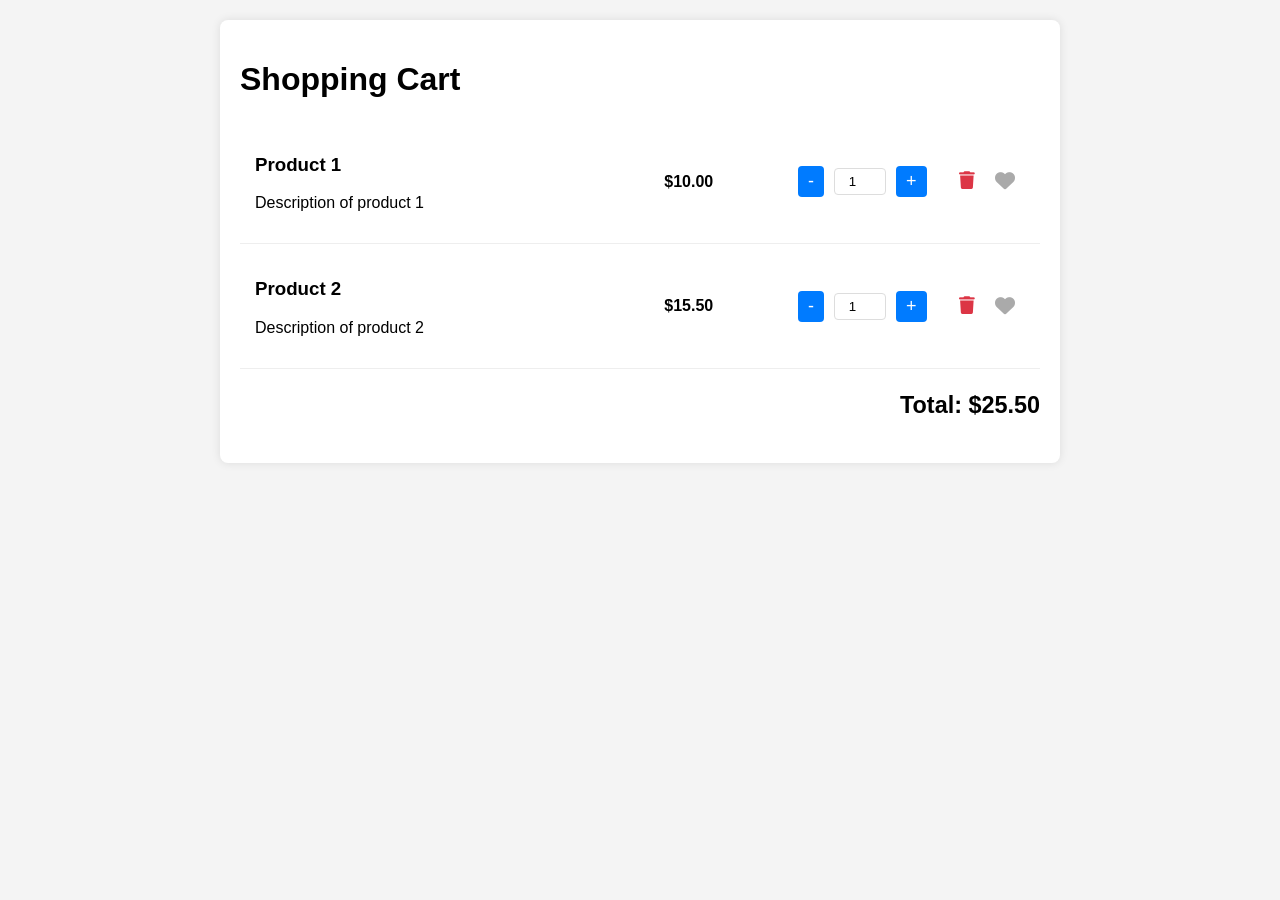
<file: index.html>
<!DOCTYPE html>
<html lang="en">
<head>
    <meta charset="UTF-8">
    <meta name="viewport" content="width=device-width, initial-scale=1.0">
    <title>Shopping Cart</title>
    <link rel="stylesheet" href="style.css">
    <!-- Optional: Add Font Awesome for heart icon -->
    <link rel="stylesheet" href="https://cdnjs.cloudflare.com/ajax/libs/font-awesome/6.4.0/css/all.min.css">
</head>
<body>
    <div class="cart-container">
        <h1>Shopping Cart</h1>

        <div class="item">
            <div class="item-details">
                <h3>Product 1</h3>
                <p>Description of product 1</p>
            </div>
            <div class="price">$10.00</div>
            <div class="quantity">
                <button class="minus-btn">-</button>
                <input type="number" value="1" min="1">
                <button class="plus-btn">+</button>
            </div>
            <button class="delete-btn"><i class="fas fa-trash"></i></button>
            <button class="like-btn"><i class="fas fa-heart"></i></button>
        </div>

        <div class="item">
            <div class="item-details">
                <h3>Product 2</h3>
                <p>Description of product 2</p>
            </div>
            <div class="price">$15.50</div>
            <div class="quantity">
                <button class="minus-btn">-</button>
                <input type="number" value="1" min="1">
                <button class="plus-btn">+</button>
            </div>
            <button class="delete-btn"><i class="fas fa-trash"></i></button>
            <button class="like-btn"><i class="fas fa-heart"></i></button>
        </div>

        <div class="total">
            <h3>Total: <span class="total-price">$0.00</span></h3>
        </div>
    </div>

    <script src="script.js"></script>
</body>
</html>
</file>
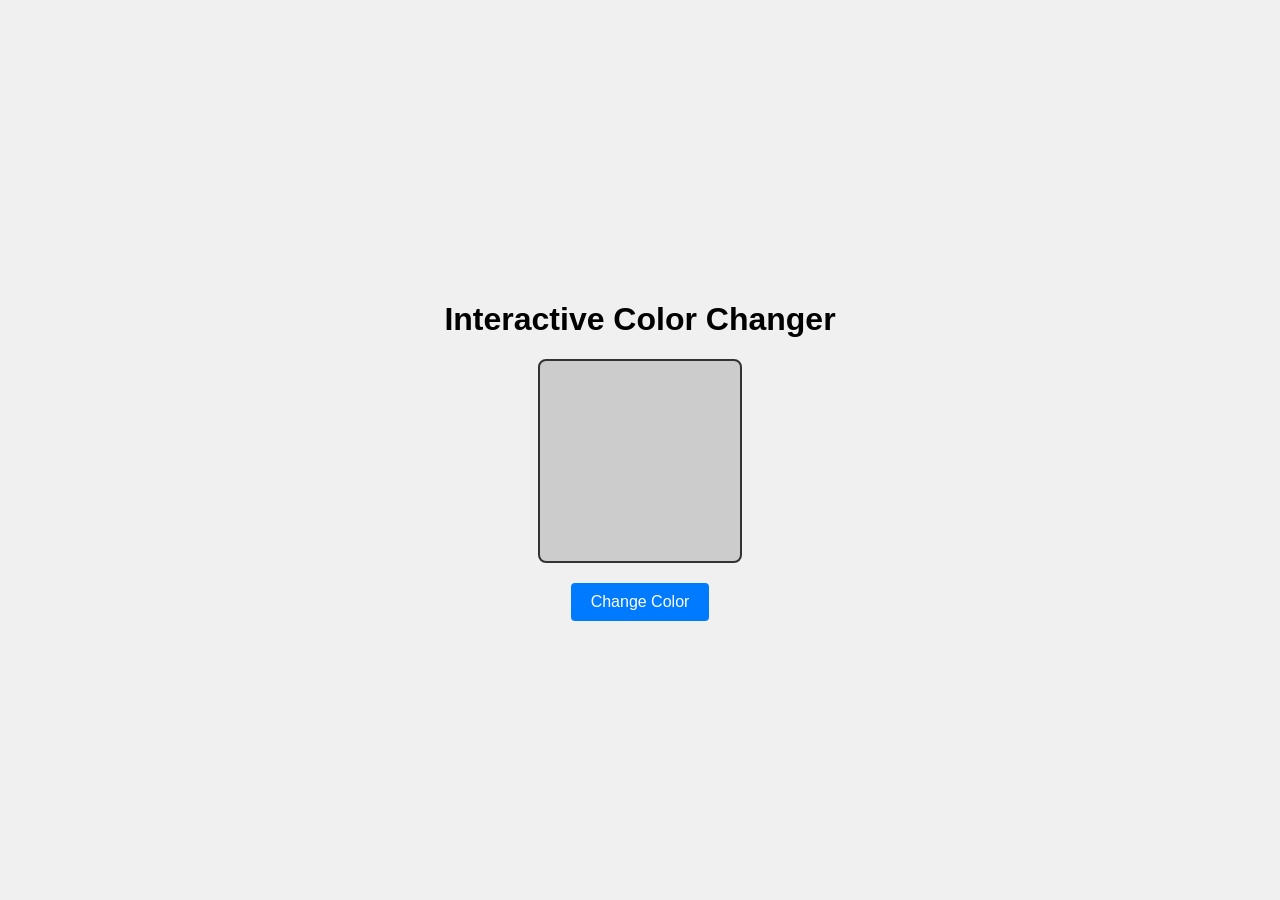
<file: sy.html>
<!DOCTYPE html>
<html lang="en">
<head>
    <meta charset="UTF-8">
    <meta name="viewport" content="width=device-width, initial-scale=1.0">
    <title>Interactive Color Changer</title>
    <link rel="stylesheet" href="sy.css">
</head>
<body>
    <div class="container">
        <h1>Interactive Color Changer</h1>
        <div id="colorBox" class="color-box"></div>
        <button id="changeButton">Change Color</button>
    </div>

    <script src="sy.js"></script>
</body>
</html>
</file>
<file: style.css>
body {
    font-family: Arial, sans-serif;
    background-color: #f4f4f4;
    margin: 0;
    padding: 20px;
}

.cart-container {
    max-width: 800px;
    margin: auto;
    background: white;
    padding: 20px;
    border-radius: 8px;
    box-shadow: 0 0 10px rgba(0,0,0,0.1);
}

.item {
    display: flex;
    align-items: center;
    justify-content: space-between;
    padding: 15px;
    border-bottom: 1px solid #eee;
}

.item-details {
    flex: 2;
}

.price {
    flex: 1;
    text-align: center;
    font-weight: bold;
}

.quantity {
    flex: 1;
    display: flex;
    align-items: center;
    justify-content: center;
}

.quantity input {
    width: 40px;
    text-align: center;
    margin: 0 10px;
    padding: 5px;
    border: 1px solid #ddd;
    border-radius: 4px;
}

button {
    background: none;
    border: none;
    cursor: pointer;
    font-size: 18px;
    padding: 5px 10px;
    border-radius: 4px;
}

.plus-btn, .minus-btn {
    background-color: #007bff;
    color: white;
}

.delete-btn {
    color: #dc3545;
}

.like-btn {
    color: #aaa;
    font-size: 20px;
}

.like-btn.liked {
    color: #fa5c5c;
}

.total {
    text-align: right;
    margin-top: 20px;
    font-size: 20px;
}
</file>
<file: sy.css>
body {
    font-family: Arial, sans-serif;
    display: flex;
    flex-direction: column;
    align-items: center;
    justify-content: center;
    height: 100vh;
    margin: 0;
    background-color: #f0f0f0;
}

.container {
    text-align: center;
}

.color-box {
    width: 200px;
    height: 200px;
    margin: 20px auto;
    border: 2px solid #333;
    border-radius: 8px;
    background-color: #cccccc; /* Default color */
}

button {
    padding: 10px 20px;
    font-size: 16px;
    cursor: pointer;
    background-color: #007bff;
    color: white;
    border: none;
    border-radius: 4px;
    transition: background-color 0.3s;
}

button:hover {
    background-color: #0056b3;
}
</file>
